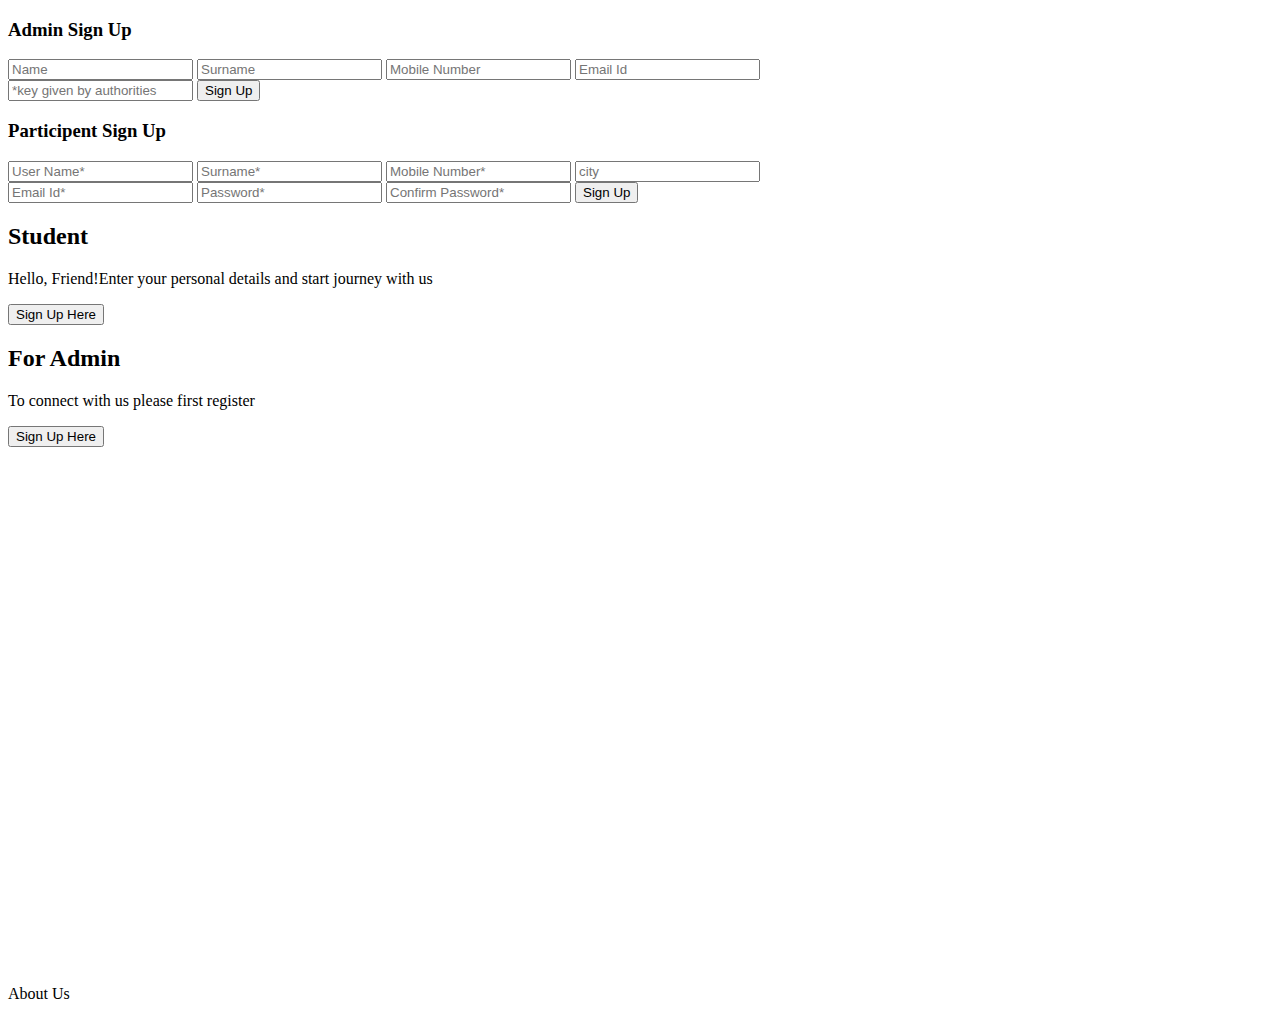
<file: ProjectWithMavan/WebContent/index.html>
<!DOCTYPE html>
<html lang="en">
<head>

<link rel="stylesheet" type="text/css" href="C:\Users\Natha\Desktop\eclipse\FIlesOfEclips\ProjectWithMavan\WebContent\css\register.css">
<link href="https://cdn.jsdelivr.net/npm/bootstrap@5.1.3/dist/css/bootstrap.min.css" rel="stylesheet" integrity="sha384-1BmE4kWBq78iYhFldvKuhfTAU6auU8tT94WrHftjDbrCEXSU1oBoqyl2QvZ6jIW3" crossorigin="anonymous">

    <meta charset="UTF-8">
    <meta http-equiv="X-UA-Compatible" content="IE=edge">
    <meta name="viewport" content="width=device-width, initial-scale=1.0">
    <title>Sing Up</title>
    <style>
       
.warning{

display: none;
color: red;

}
</style>
   
</head>
<body>
    
<div class="container" id="container" style="width: 768px;max-width: 100%;min-height: 950px;">
	<div class="form-container sign-up-container">
		<form action="#">
			<h3>Admin Sign Up</h3>
			<input type="text" placeholder="Name" name="afname" id="afname" />
            <p id="a1" class="warning">*please enter name</p>
			<input type="text" placeholder="Surname" name="alname" id="alname" />
            <p id="a2" class="warning">*please enter surname</p>
            <input type="number" placeholder="Mobile Number" name="amobno" id="amobno"/>
            <p id="a3" class="warning">*please enter mobile no</p>
			<input type="email" placeholder="Email Id" name="aemailid" id="aemailid" />
            <p id="a4" class="warning">*please enter email id</p>
			<input type="password" placeholder="*key given by authorities" name="akey" id="akey" />
            <p id="a5" class="warning">*please enter valid Key</p>

	
			<button id="abutton" type="submit">Sign Up</button>
		</form>
	</div>
	<div class="form-container sign-in-container">
		<form action="#">
			<h3>Participent Sign Up</h3>

			<input type="text" placeholder="User Name*" name="name" id="name" />
            <p id="p1" class="warning">*please enter name</p>
			<input type="text" placeholder="Surname*" name="lname" id="lname"/>
            <p id="p2" class="warning">*please enter surname</p>
			<input type="number" placeholder="Mobile Number*" name="mobno" id="mobno" />
            <p id="p3" class="warning">*please enter mobile no</p>
			<input type="text" placeholder="city" name="city" />
			<input type="email" placeholder="Email Id*" name="emailid" id="emailid"/>
            <p id="p4" class="warning">*please enter email id</p>
			<input type="password" placeholder="Password*" name="pass" id="pass"/>
            <p id="p5" class="warning">*please enter password</p>
			<input type="password" placeholder="Confirm Password*" id="cpass"/>
            <p id="p6" class="warning">*please re-enter password</p>
            <p id="p7" class="warning">*password did not matched try again</p>

			<button id="sbutton" type="submit" class="button">Sign Up</button>
		</form>
	</div>
	<div class="overlay-container">
		<div class="overlay">
			<div class="overlay-panel overlay-left">
				<h2>Student</h2>
				<p>Hello, Friend!Enter your personal details and start journey with us</p>
				<button class="ghost" id="signIn">Sign Up Here</button>
			</div>
			<div class="overlay-panel overlay-right">
				<h2>For Admin</h2>
				<p>To connect with us please first register</p>
				<button class="ghost" id="signUp">Sign Up Here</button>
			</div>
		</div>
	</div>
</div>

<footer>
	<p>
		About Us
	</p>
</footer>

<script type="text/javascript" src="javaScript/jquery.min.js"></script>
<script type="text/javascript" src="javaScript/formvalid.js"></script>
<script type="text/javascript" src="javaScript/register.js"></script>
<script type="text/javascript" src="https://cdn.jsdelivr.net/npm/bootstrap@5.1.3/dist/js/bootstrap.bundle.min.js" integrity="sha384-ka7Sk0Gln4gmtz2MlQnikT1wXgYsOg+OMhuP+IlRH9sENBO0LRn5q+8nbTov4+1p" crossorigin="anonymous"></script>
</body>
</html>
</file>
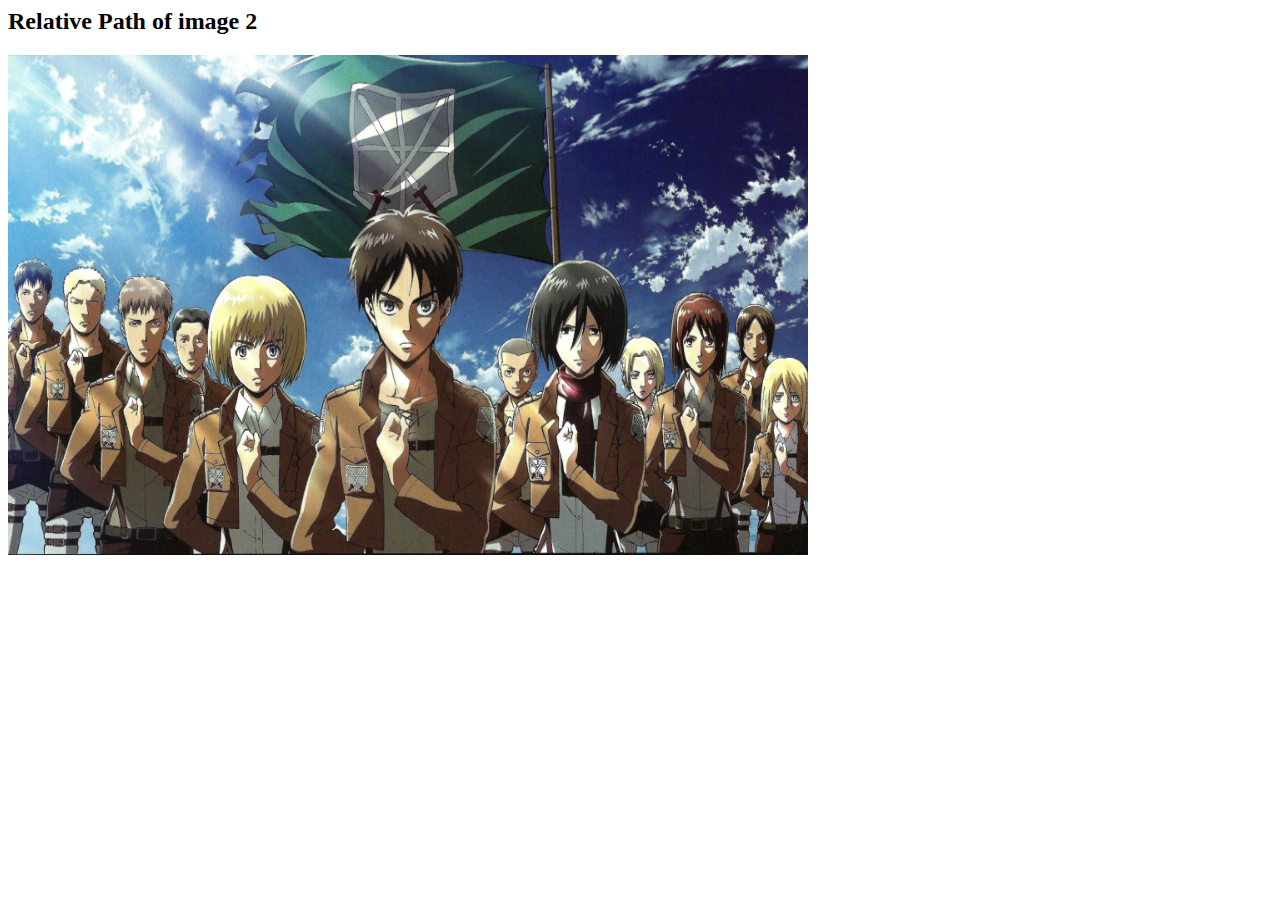
<file: Project/Admin/2.html>
<html>

  <head>
  
     <title> Task 1 Images 2 Relative path  </title>
  
  </head>

    <body>
	
	   
	   <h2>Relative Path of image 2 </h2>
	   <img src = "../2.jpg" alt = "Image Not Found" height = "500px" width = "800px"/>
	   
	 
       
	</body>
	

</html>
</file>
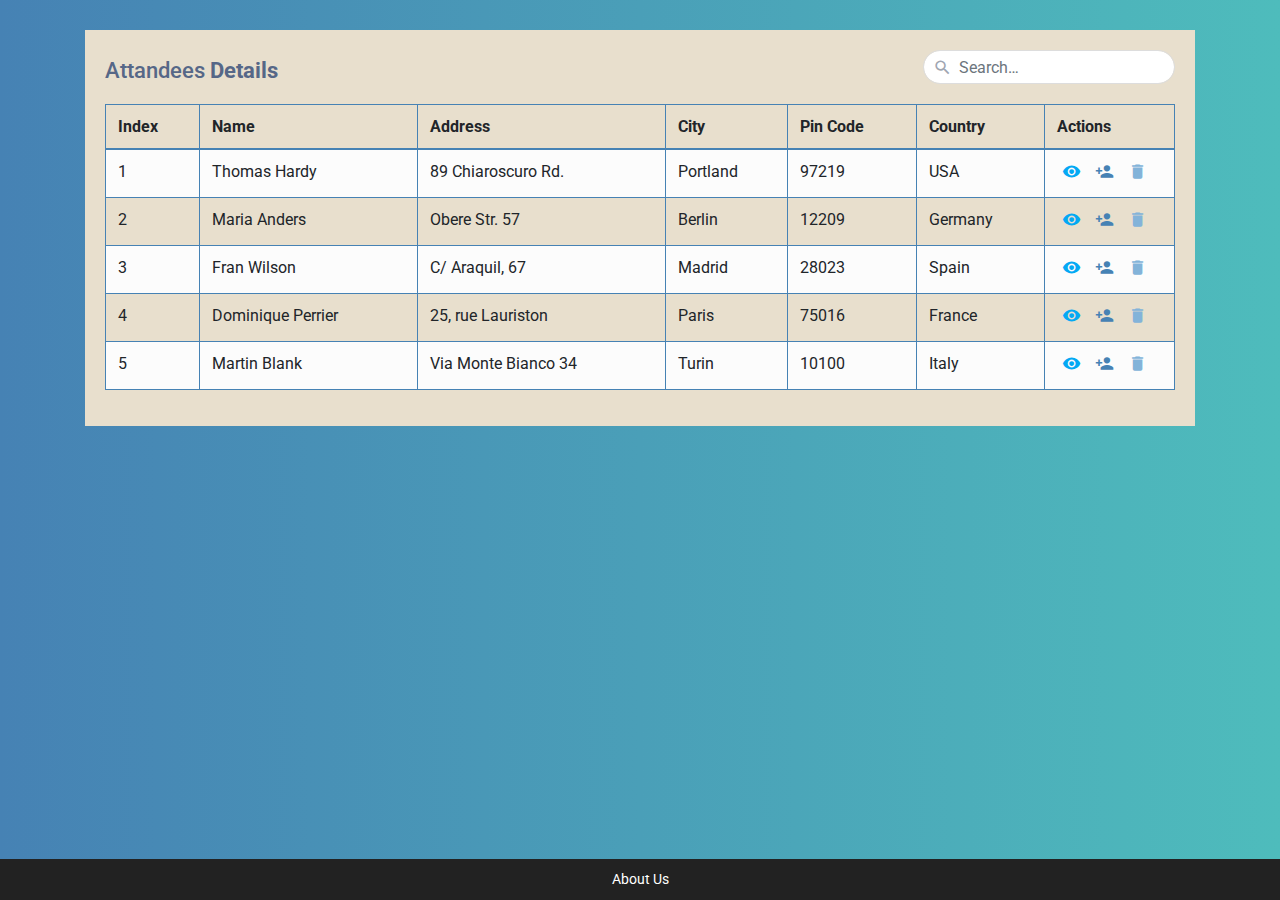
<file: ProjectWithMavan/WebContent/data.html>
<html lang="en">
<head>
<meta charset="utf-8">
<meta name="viewport" content="width=device-width, initial-scale=1, shrink-to-fit=no">
<title>Data Table</title>

<link rel="stylesheet" href="https://fonts.googleapis.com/css?family=Roboto">
<link rel="stylesheet" href="https://stackpath.bootstrapcdn.com/bootstrap/4.5.0/css/bootstrap.min.css">
<link rel="stylesheet" href="https://fonts.googleapis.com/icon?family=Material+Icons">
<link rel="stylesheet" href="https://maxcdn.bootstrapcdn.com/font-awesome/4.7.0/css/font-awesome.min.css">
<style>

body {
    color: #566787;
	background: linear-gradient(to right, steelblue, #4ebcbc);
    font-family: 'Roboto', sans-serif;
}
.table-responsive {
    margin: 30px 0;
}
.table-wrapper {
    min-width: 1000px;
    background: rgb(232, 223, 205);
    padding: 20px;
    box-shadow: 0 1px 1px rgba(0,0,0,.05);
}
.table-title {
    padding-bottom: 10px;
    margin: 0 0 10px;
    min-width: 100%;
}
.table-title h2 {
    margin: 8px 0 0;
    font-size: 22px;
}

.red{

    color: rgb(131, 179, 217);
    


}

.coral{

    color: steelblue;

}

.search-box {
    position: relative;        
    float: right;
}
.search-box input {
    height: 34px;
    border-radius: 20px;
    padding-left: 35px;
    border-color: #ddd;
    box-shadow: none;
}
.search-box input:focus {
    border-color: #3FBAE4;
}
.search-box i {
    color: #a0a5b1;
    position: absolute;
    font-size: 19px;
    top: 8px;
    left: 10px;
}
table.table tr th, table.table tr td {
    border-color: steelblue;
}
table.table-striped tbody tr:nth-of-type(odd) {
    background-color: #fcfcfc;
}
table.table-striped.table-hover tbody tr:hover {
    background: #f5f5f5;
}
table.table th i {
    font-size: 13px;
    margin: 0 5px;
    cursor: pointer;
}
table.table td:last-child {
    width: 130px;
}
table.table td a {
    color: #a0a5b1;
    display: inline-block;
    margin: 0 5px;
}
table.table td a.view {
    color: #03A9F4;
}
table.table td a.edit {
    color: #FFC107;
}
table.table td a.delete {
    color: #E34724;
}
table.table td i {
    font-size: 19px;
}    
.pagination {
    float: right;
    margin: 0 0 5px;
}
.pagination li a {
    border: none;
    font-size: 95%;
    width: 30px;
    height: 30px;
    color: #999;
    margin: 0 2px;
    line-height: 30px;
    border-radius: 30px !important;
    text-align: center;
    padding: 0;
}
.pagination li a:hover {
    color: #666;
}	
.pagination li.active a {
    background: #03A9F4;
}
.pagination li.active a:hover {        
    background: #0397d6;
}
.pagination li.disabled i {
    color: #ccc;
}
.pagination li i {
    font-size: 16px;
    padding-top: 6px
}
.hint-text {
    float: left;
    margin-top: 6px;
    font-size: 95%;
}    


footer {
    background-color: #222;
    color: #fff;
    font-size: 14px;
    bottom: 0;
    position: fixed;
    left: 0;
    right: 0;
    text-align: center;
    z-index: 999;
}

footer p {
    margin: 10px 0;
}
 

</style>

</head>
<body>
<div class="container-xl">
    <div class="table-responsive">
        <div class="table-wrapper">
            <div class="table-title">
                <div class="row">
                    <div class="col-sm-8"><h2>Attandees <b>Details</b></h2></div>
                    <div class="col-sm-4">
                        <div class="search-box">
                            <i class="material-icons">&#xE8B6;</i>
                            <input type="text" class="form-control" placeholder="Search&hellip;">
                        </div>
                    </div>
                </div>
            </div>
            <table class="table table-striped table-hover table-bordered">
                <thead>
                    <tr>
                        <th>Index</th>
                        <th>Name</th>
                        <th>Address</th>
                        <th>City</th>
                        <th>Pin Code</th>
                        <th>Country</th>
                        <th>Actions</th>
                    </tr>
                </thead>
                <tbody>
                    <tr>
                        <td>1</td>
                        <td>Thomas Hardy</td>
                        <td>89 Chiaroscuro Rd.</td>
                        <td>Portland</td>
                        <td>97219</td>
                        <td>USA</td>
                        <td>
                            <a href="#" class="view" title="View" data-toggle="tooltip"><i class="material-icons">&#xE417;</i></a>
                            <a href="#" class="edit" title=" Add to Present List" data-toggle="tooltip"><i class="material-icons coral">person_add</i></a>
                            <a href="#" class="delete" title="Delete" data-toggle="tooltip"><i class="material-icons red">&#xE872;</i></a>
                        </td>
                    </tr>
                    <tr>
                        <td>2</td>
                        <td>Maria Anders</td>
                        <td>Obere Str. 57</td>
                        <td>Berlin</td>
                        <td>12209</td>
                        <td>Germany</td>
                        <td>
                            <a href="#" class="view" title="View" data-toggle="tooltip"><i class="material-icons">&#xE417;</i></a>
                            <a href="#" class="edit" title=" Add to Present List" data-toggle="tooltip"><i class="material-icons coral">person_add</i></a>
                            <a href="#" class="delete" title="Delete" data-toggle="tooltip"><i class="material-icons red">&#xE872;</i></a>
                        </td>
                    </tr>
                    <tr>
                        <td>3</td>
                        <td>Fran Wilson</td>
                        <td>C/ Araquil, 67</td>
                        <td>Madrid</td>
                        <td>28023</td>
                        <td>Spain</td>
                        <td>
                            <a href="#" class="view" title="View" data-toggle="tooltip"><i class="material-icons">&#xE417;</i></a>
                            <a href="#" class="edit" title=" Add to Present List" data-toggle="tooltip"><i class="material-icons coral">person_add</i></a>
                            <a href="#" class="delete" title="Delete" data-toggle="tooltip"><i class="material-icons red">&#xE872;</i></a>
                        </td>
                    </tr>
                    <tr>
                        <td>4</td>
                        <td>Dominique Perrier</td>
                        <td>25, rue Lauriston</td>
                        <td>Paris</td>
                        <td>75016</td>
                        <td>France</td>
                        <td>
                            <a href="#" class="view" title="View" data-toggle="tooltip"><i class="material-icons">&#xE417;</i></a>
                            <a href="#" class="edit" title=" Add to Present List" data-toggle="tooltip"><i class="material-icons coral">person_add</i></a>
                            <a href="#" class="delete" title="Delete" data-toggle="tooltip"><i class="material-icons red">&#xE872;</i></a>
                        </td>
                    </tr>
                    <tr>
                        <td>5</td>
                        <td>Martin Blank</td>
                        <td>Via Monte Bianco 34</td>
                        <td>Turin</td>
                        <td>10100</td>
                        <td>Italy</td>
                        <td>
                            <a href="#" class="view" title="View" data-toggle="tooltip"><i class="material-icons">&#xE417;</i></a>
                            <a href="#" class="edit" title=" Add to Present List" data-toggle="tooltip"><i class="material-icons coral">person_add</i></a>
                            <a href="#" class="delete" title="Delete" data-toggle="tooltip"><i class="material-icons red">&#xE872;</i></a>
                        </td>
                    </tr>        
                </tbody>
            </table>
            
        </div>
    </div>  
</div> 


<footer>
	<p>
		About Us
	</p>
</footer>


<script src="https://code.jquery.com/jquery-3.5.1.min.js"></script>
<script src="https://cdn.jsdelivr.net/npm/popper.js@1.16.0/dist/umd/popper.min.js"></script>
<script src="https://stackpath.bootstrapcdn.com/bootstrap/4.5.0/js/bootstrap.min.js"></script>
<script>
    $(document).ready(function(){
        $('[data-toggle="tooltip"]').tooltip();
    });
</script>
    

</body>
</html>
</file>
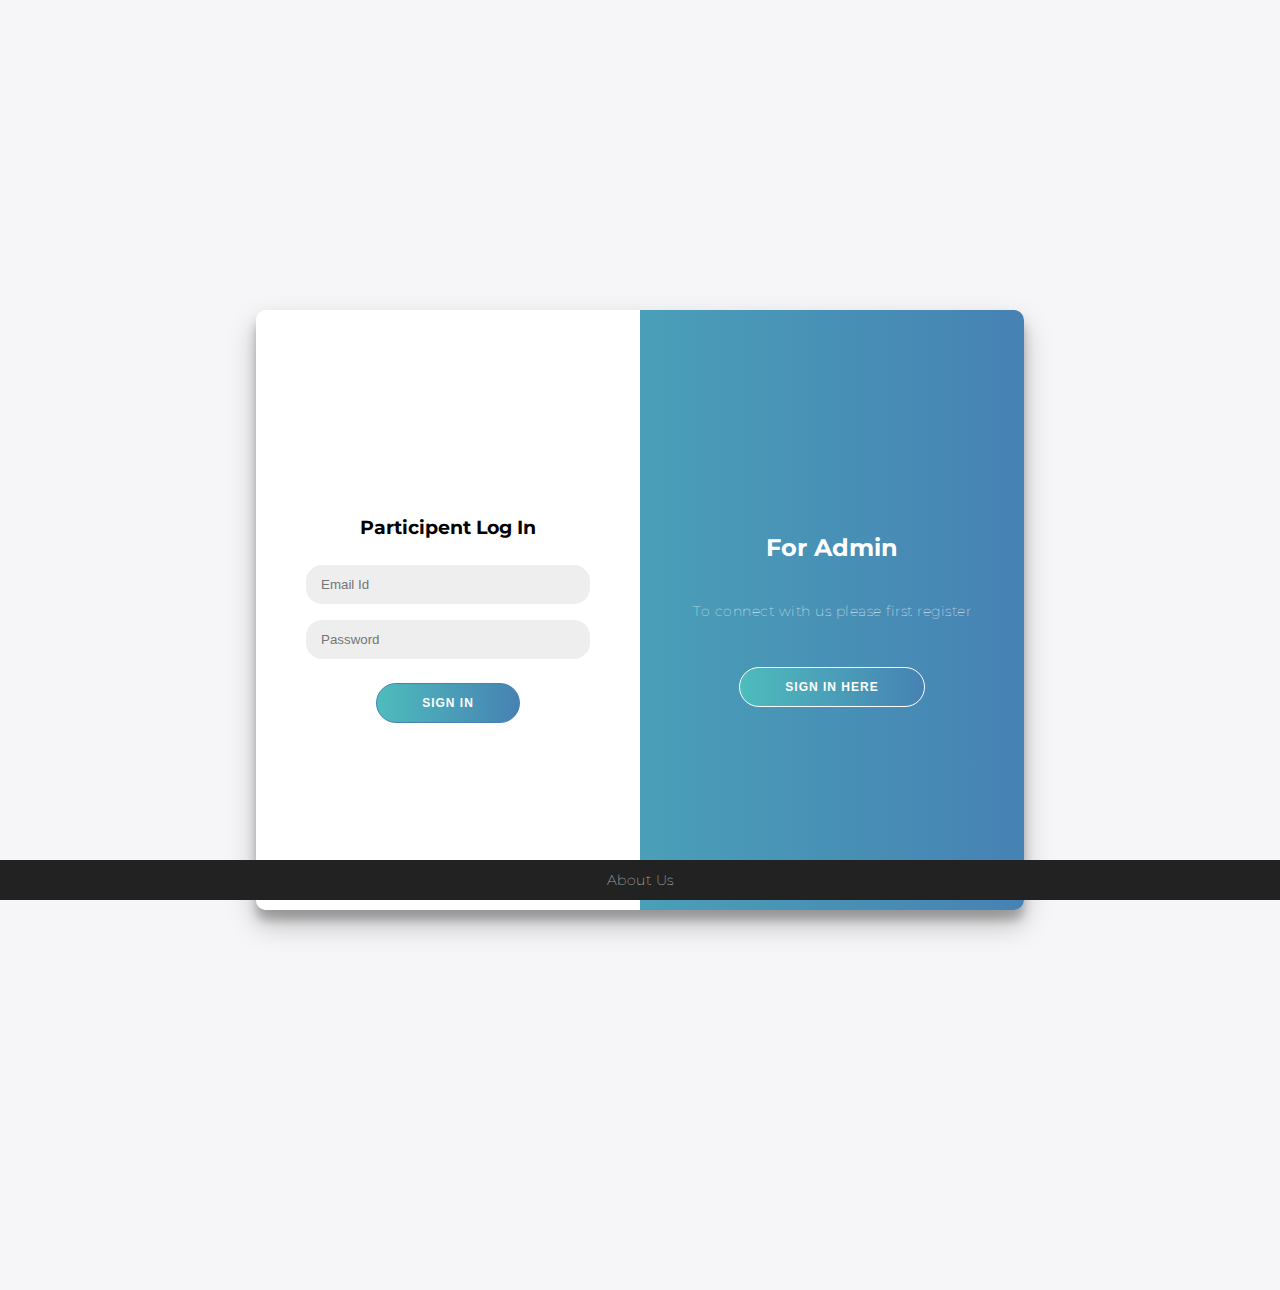
<file: ProjectWithMavan/WebContent/singin.html>
<!DOCTYPE html>
<html lang="en">
<head>
    <meta charset="UTF-8">
    <link href="https://cdn.jsdelivr.net/npm/bootstrap@5.1.3/dist/css/bootstrap.min.css" rel="stylesheet" integrity="sha384-1BmE4kWBq78iYhFldvKuhfTAU6auU8tT94WrHftjDbrCEXSU1oBoqyl2QvZ6jIW3" crossorigin="anonymous">
    <link rel="stylesheet" href="css/register.css">
    <meta http-equiv="X-UA-Compatible" content="IE=edge">
    <meta name="viewport" content="width=device-width, initial-scale=1.0">
    <title>Sing In</title>
</head>
<body>
    
<div class="container" id="container">
	<div class="form-container sign-up-container">
		<form action="#">
			<h3>Admin Log In</h3>
			<input type="email" placeholder="Email Id" name="ale" id="ale"/>
			<input type="password" placeholder="*key given by authorities" name="alp" id="alp" />
			
			<button id="albutton" type="submit" >Sign In</button>
		</form>
	</div>
	<div class="form-container sign-in-container" >
		<form action="#">

			<h3>Participent Log In</h3>

			<input type="email" placeholder="Email Id" name="ple" id="ple"/>
			<input type="password" placeholder="Password" name="plp" id="plp"/>
			<button id="plbutton" type="submit" class="button">Sign In</button>

		</form>

	</div>
	<div class="overlay-container">
		<div class="overlay">
			<div class="overlay-panel overlay-left">
				<h2>Student</h2>
				<p>Hello, Friend!Enter your personal details and start journey with us</p>
				<button class="ghost" id="signIn">Sign In Here</button>
			</div>
			<div class="overlay-panel overlay-right">
				<h2>For Admin</h2>
				<p>To connect with us please first register</p>
				<button class="ghost" id="signUp">Sign In Here</button>
			</div>
		</div>
	</div>
</div>

<footer>
	<p>
		About Us
	</p>
</footer>


<script src="javaScript/jquery.min.js"></script>
<script src="javaScript/formvalid.js"></script>
<script src="javaScript/register.js"></script>
<script src="https://cdn.jsdelivr.net/npm/bootstrap@5.1.3/dist/js/bootstrap.bundle.min.js" integrity="sha384-ka7Sk0Gln4gmtz2MlQnikT1wXgYsOg+OMhuP+IlRH9sENBO0LRn5q+8nbTov4+1p" crossorigin="anonymous"></script>
</body>
</html>
</file>
<file: ProjectWithMavan/WebContent/css/register.css>
@import url('https://fonts.googleapis.com/css?family=Montserrat:400,800');

* {
	box-sizing: border-box;
}

body {
	background: #f6f5f7;
	display: flex;
	justify-content: center;
	align-items: center;
	flex-direction: column;
	font-family: 'Montserrat', sans-serif;
	height: 140vh;
	margin: -20px 0 50px;
}

h1 {
	font-weight: bold;
	margin: 0;
}

h2 {
	text-align: center;
}

p {
	font-size: 14px;
	font-weight: 100;
	line-height: 20px;
	letter-spacing: 0.5px;
	margin: 20px 0 30px;
}

    
span {
	font-size: 12px;
}

a {
	color: #333;
	font-size: 14px;
	text-decoration: none;
	margin: 15px 0;
}

button {
	border-radius: 20px;
    margin-top: 16px;
	border: 1px solid slategray;
	
	background: -webkit-linear-gradient(to right, steelblue, #4ebcbc);
	background: linear-gradient(to right, #4ebcbc, steelblue);
	color: #FFFFFF;
	font-size: 12px;
	font-weight: bold;
	padding: 12px 45px;
	letter-spacing: 1px;
	text-transform: uppercase;
	transition: transform 80ms ease-in;
}

button:active {
	transform: scale(0.95);
}

button:focus {
	outline: none;
}

button.ghost {
	background-color: transparent;
	border-color: #FFFFFF;
}


.button {

	border-radius: 20px;
    margin-top: 16px;
	border: 1px solid steelblue;
	/* background:-webkit-linear-gradient(to right, steelblue, cyan); */
    background: -webkit-linear-gradient(to right, steelblue, #4ebcbc);
	background: linear-gradient(to right, #4ebcbc, steelblue);
	color: #FFFFFF;
	font-size: 12px;
	font-weight: bold;
	padding: 12px 45px;
	letter-spacing: 1px;
	text-transform: uppercase;
	transition: transform 80ms ease-in;

}

.button:active {
	transform: scale(0.95);
}

.button:focus {
	outline: none;
}



form {
	background-color: #FFFFFF;
	display: flex;
	align-items: center;
	justify-content: center;
	flex-direction: column;
	padding: 0 50px;
	height: 100%;
	text-align: center;
}

input {
	background-color: #eee;
	border: none;
	padding: 12px 15px;
	margin: 8px 0;
	width: 100%;
    border-radius: 16px;
}

.container {
	background-color: #fff;
	border-radius: 10px;
  	box-shadow: 0 14px 28px rgba(0,0,0,0.25), 
			0 10px 10px rgba(0,0,0,0.22);
	position: relative;
	overflow: hidden;
	width: 768px;
    max-width: 100%;
    min-height: 600px;
}

.form-container {
	position: absolute;
	top: 0;
	height: 100%;
	transition: all 0.6s ease-in-out;
}

.sign-in-container {
	left: 0;
	width: 50%;
	z-index: 2;
}

.container.right-panel-active .sign-in-container {
	transform: translateX(100%);
}

.sign-up-container {
	left: 0;
	width: 50%;
	opacity: 0;
	z-index: 1;
}

.container.right-panel-active .sign-up-container {
	transform: translateX(100%);
	opacity: 1;
	z-index: 5;
	animation: show 0.6s;
}

@keyframes show {
	0%, 49.99% {
		opacity: 0;
		z-index: 1;
	}
	
	50%, 100% {
		opacity: 1;
		z-index: 5;
	}
}

.overlay-container {
	position: absolute;
	top: 0;
	left: 50%;
	width: 50%;
	height: 100%;
	overflow: hidden;
	transition: transform 0.6s ease-in-out;
	z-index: 100;
}

.container.right-panel-active .overlay-container{
	transform: translateX(-100%);
}

.overlay {
	border: steelblue;
	background: -webkit-linear-gradient(to right, steelblue, #4ebcbc);
	background: linear-gradient(to right, #4ebcbc, steelblue);
	background-repeat: no-repeat;
	background-size: cover;
	background-position: 0 0;
	color: #FFFFFF;
	position: relative;
	left: -100%;
	height: 100%;
	width: 200%;
  	transform: translateX(0);
	transition: transform 0.6s ease-in-out;
}

.container.right-panel-active .overlay {
  	transform: translateX(50%);
}

.overlay-panel {
	position: absolute;
	display: flex;
	align-items: center;
	justify-content: center;
	flex-direction: column;
	padding: 0 40px;
	text-align: center;
	top: 0;
	height: 100%;
	width: 50%;
	transform: translateX(0);
	transition: transform 0.6s ease-in-out;
}

.overlay-left {
	transform: translateX(-20%);
}

.container.right-panel-active .overlay-left {
	transform: translateX(0);
}

.overlay-right {
	right: 0;
	transform: translateX(0);
}

.container.right-panel-active .overlay-right {
	transform: translateX(20%);
}

footer {
    background-color: #222;
    color: #fff;
    font-size: 14px;
    bottom: 0;
    position: fixed;
    left: 0;
    right: 0;
    text-align: center;
    z-index: 999;
}

footer p {
    margin: 10px 0;
}
</file>
